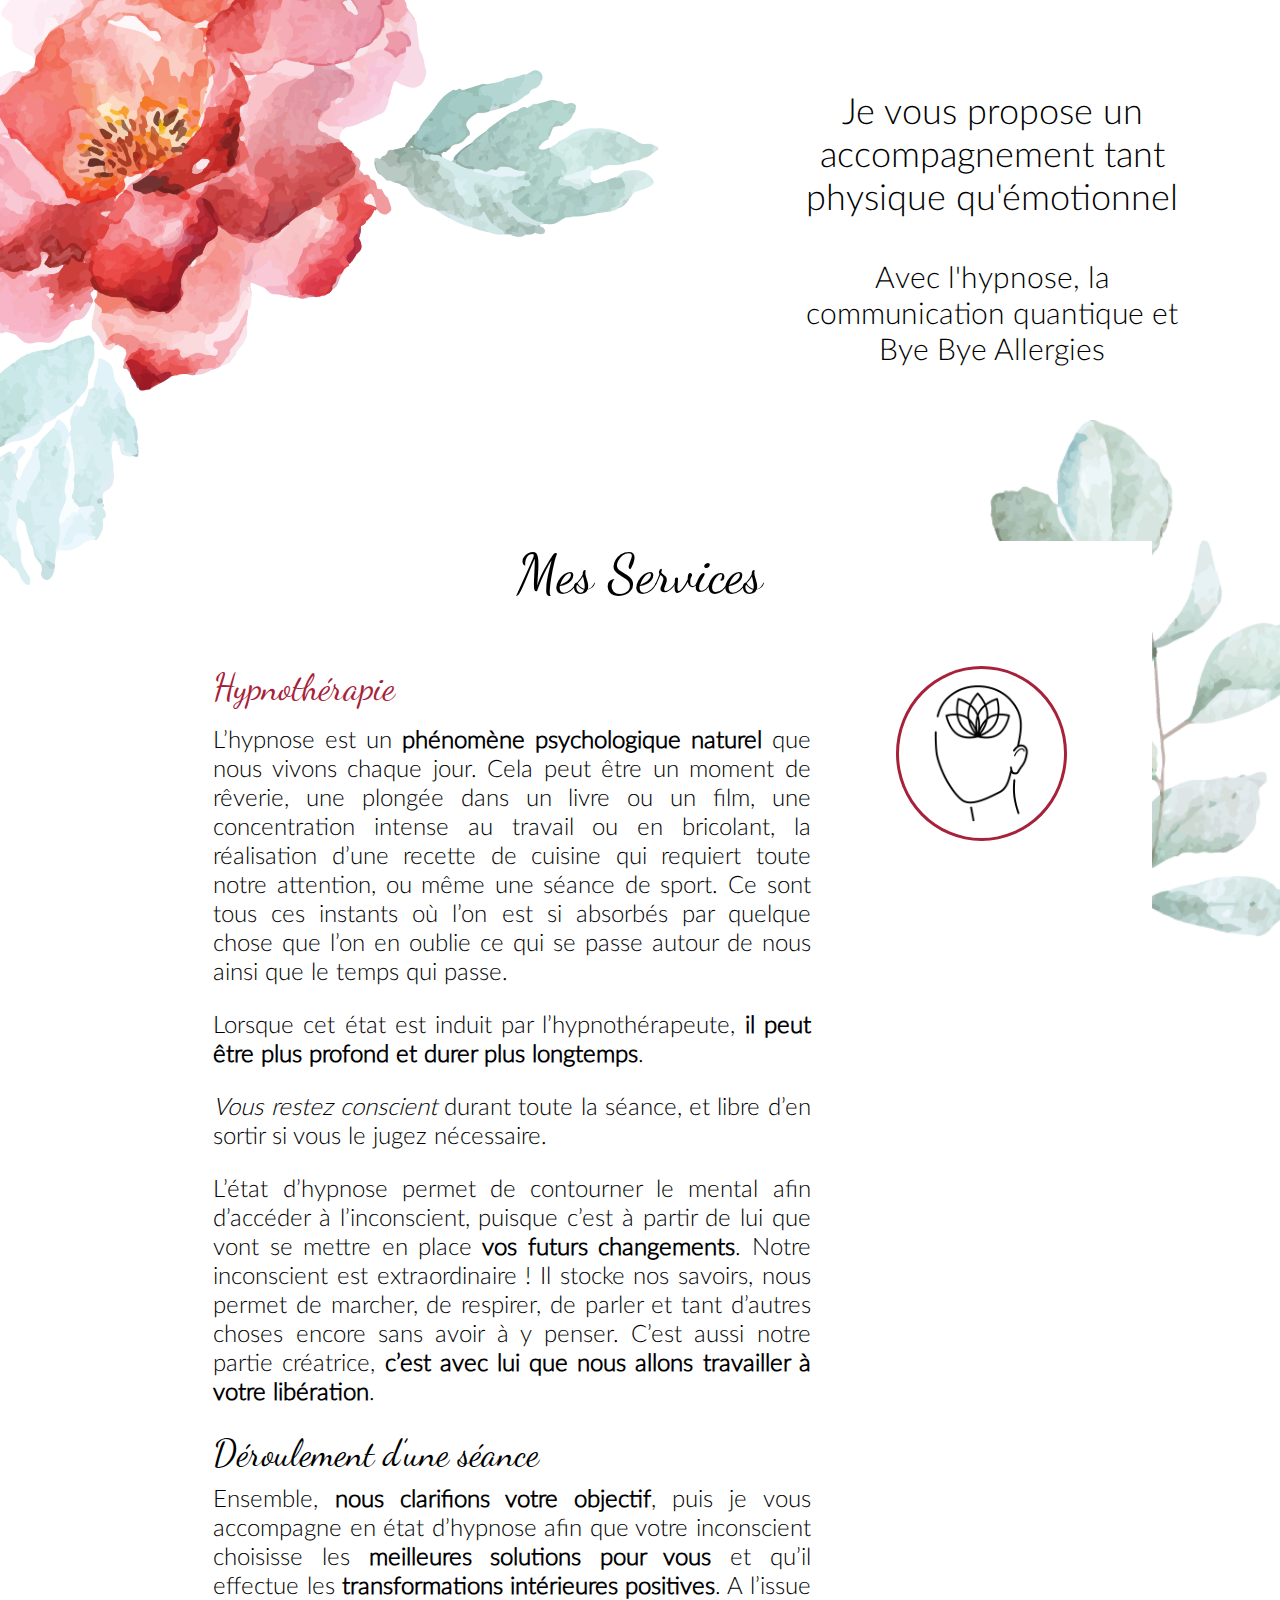
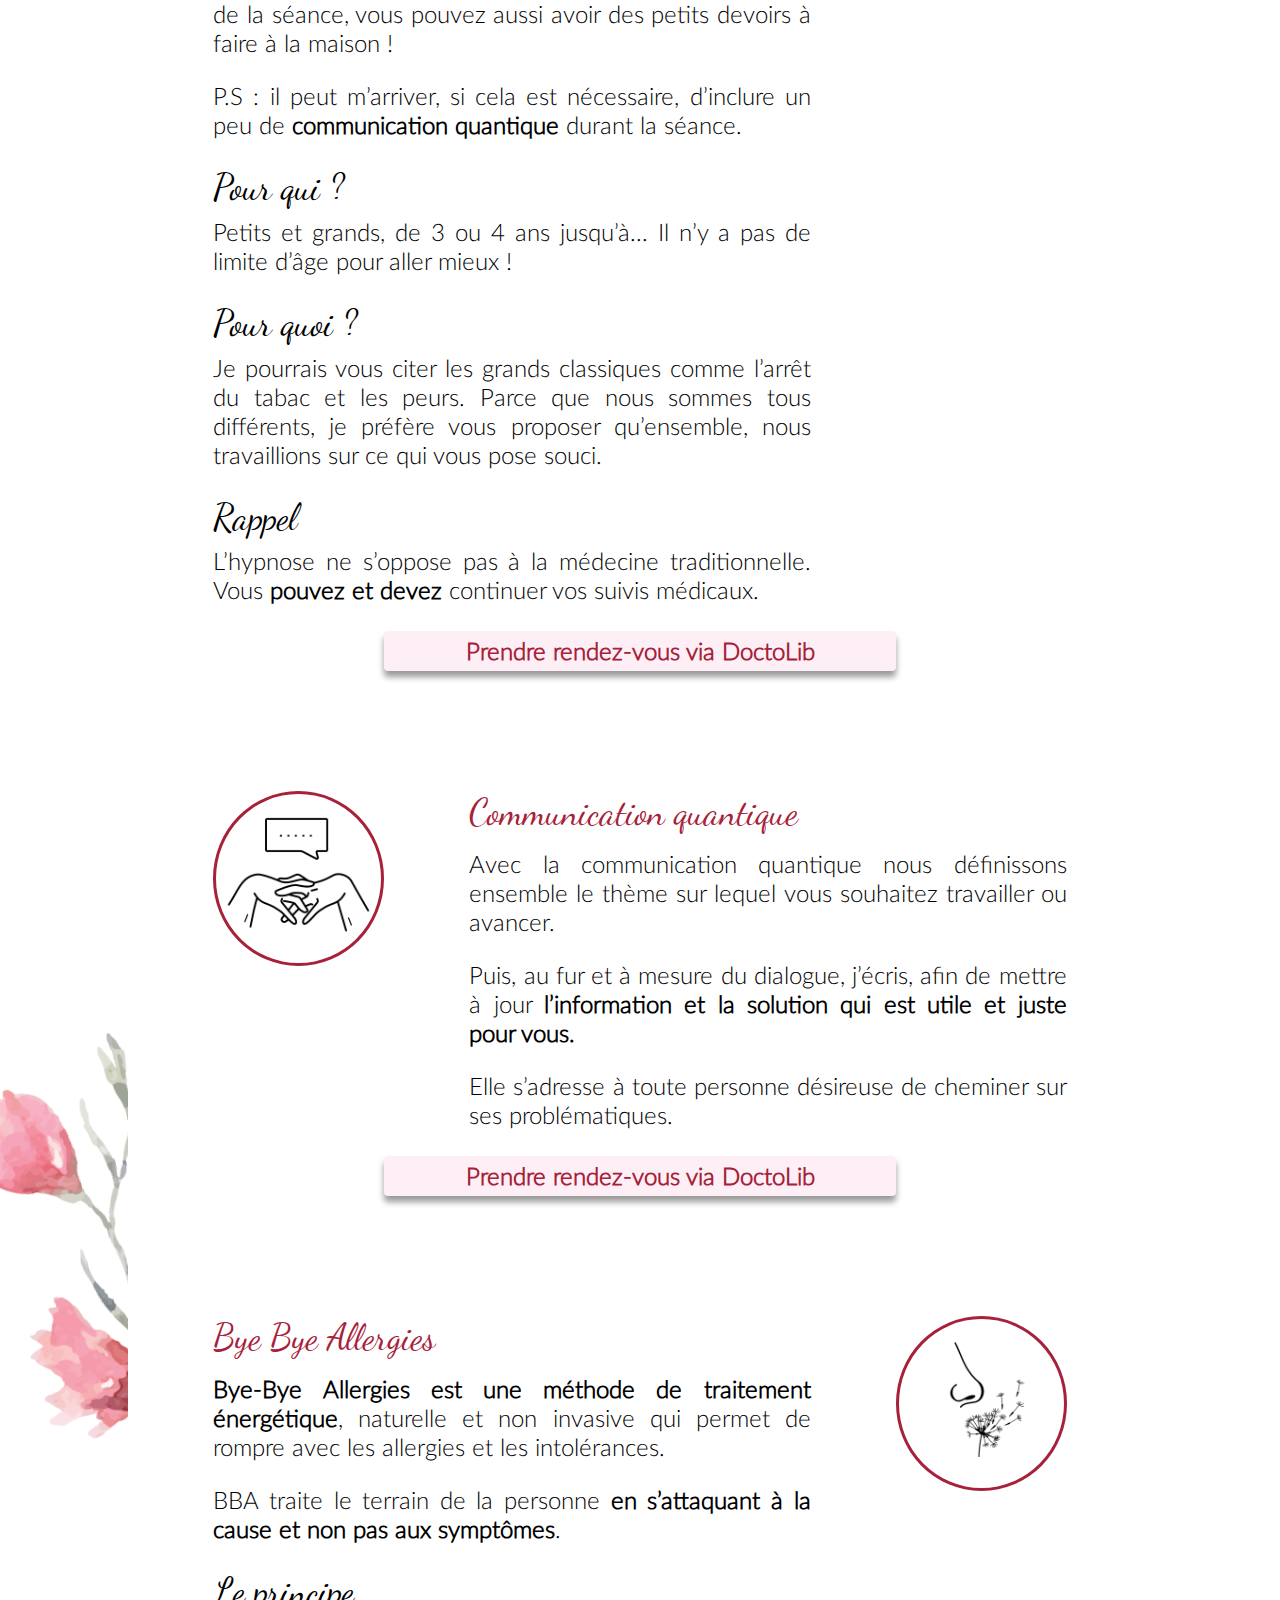
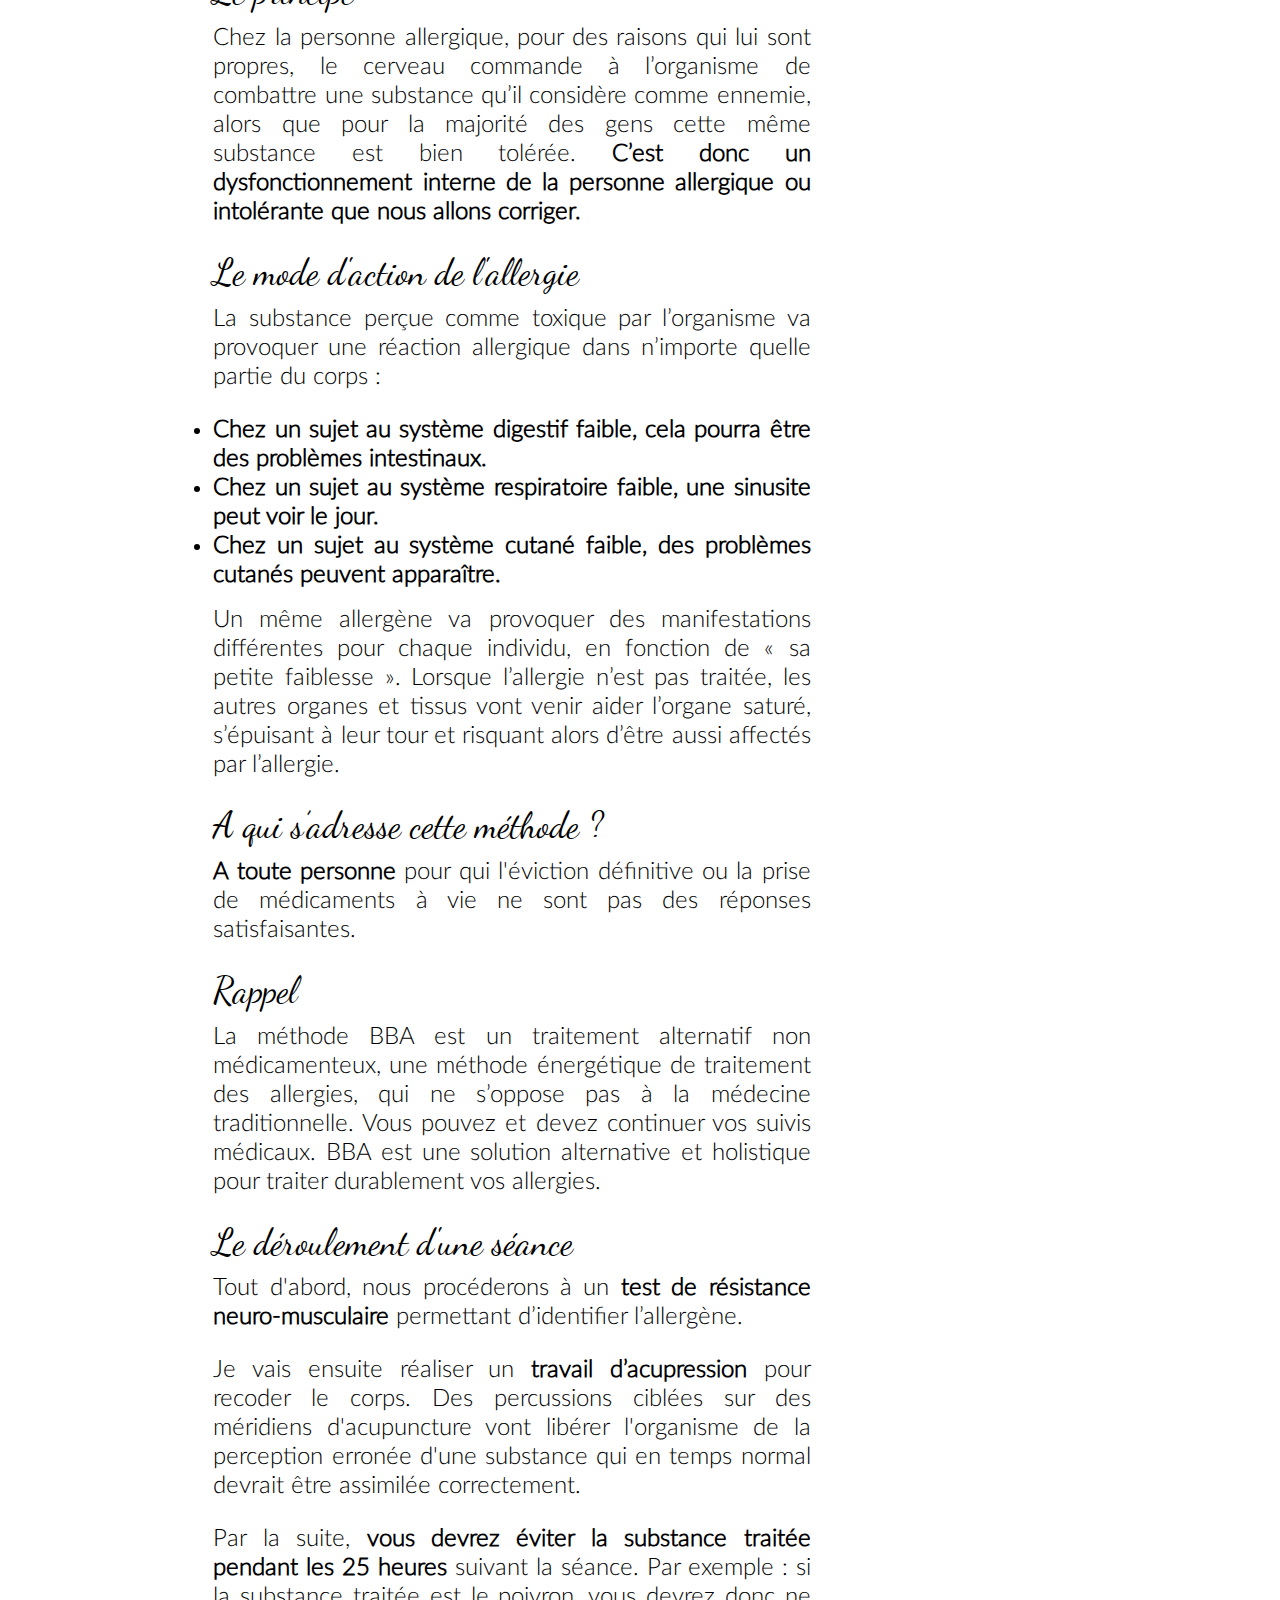
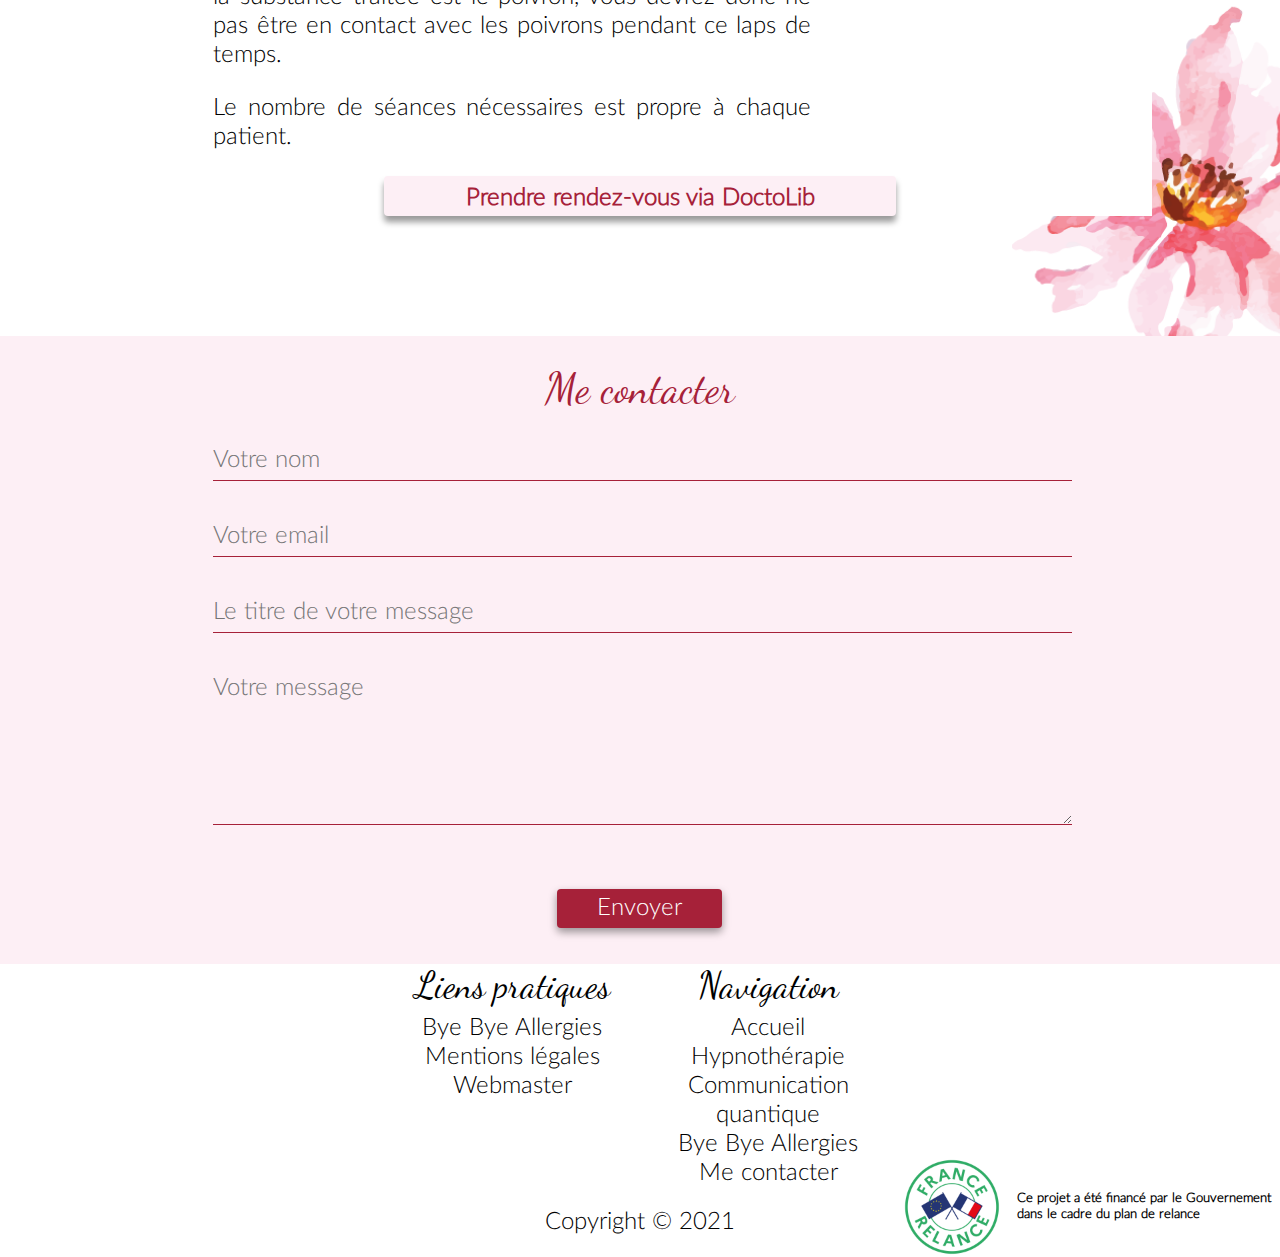
<file: index.html>
<!DOCTYPE html>
<html lang="fr">
<head>
    <meta charset="UTF-8">
    <meta http-equiv="X-UA-Compatible" content="IE=edge">
    <meta name="viewport" content="width=device-width, initial-scale=1.0">
    <title>Isabelle Forsans - Hypnose, communication quantique et Bye Bye Allergies</title>
    <link rel="stylesheet" href="./css/style.css">
    <meta name="author" content="Marc Lunel"/>
	<meta name="description" content="Hypnose, communication quantique, et traitement énergétique des allergies par Isabelle Forsans à Pau."/>
</head>
<body>
    <!-- HEADER -->
    <header class="header header-hide header-hide-mobile">
        <div class="header__menu">
            <h1 class="menu__home-button">Isabelle Forsans</h1>
            <span class="menu__hypno-button">Hypnothérapie</span>
            <span class="menu__quantum-button">Communication quantique</span>
            <span class="menu__bba-button">Bye Bye Allergies</span>
            <span class="menu__contact-button">Me contacter</span>
        </div>
        <div class="header__button">
            <button><a href="tel:0687697739">06.87.69.77.39</a></button>
        </div>        
    </header>
    
    <div class="navbar-toggler">
        <div class="animated-icon">
            <span></span>
            <span></span>
            <span></span>
            <span></span>
        </div>
    </div>

    <!-- CONTENT -->
    <img class="flower-top" src="./img/flower1.png" alt="Plante décoration 1">
    <img class="flower-middle" src="./img/flower2.png" alt="Plante décoration 2">
    <img class="flower-bottom" src="./img/flower3.png" alt="Plante décoration 3">
    <main class="main">
        <!-- INTRO -->
        <section class="main__introduction">
            <div class="introduction__flower">
                <img src="./img/mainflower.png" alt="Grande fleur rose">
            </div>
            <div class="introduction__text">
                <h2>Je vous propose un accompagnement tant physique qu'émotionnel</h2>
                <p>Avec l'hypnose, la communication quantique et Bye Bye Allergies</p>
            </div>
        </section>

        <!-- TEXTS -->
        <section class="main__texts">
            <h2>Mes Services</h2>
            <div class="texts__hypnosis">
                <div class="hypnosis__text">
                    <div class="hypnosis__image-little mobile-visible">
                        <div class="hypnosis__image-little-circle">
                            <img src="./img/hypnosis.png" alt="Hypnothérapie">
                        </div>
                    </div>

                    <h3>Hypnothérapie</h3>
<p>L’hypnose est un <b>phénomène psychologique naturel</b> que nous vivons chaque jour. Cela peut être un moment de rêverie, une plongée dans un livre ou un film, une concentration intense au travail ou en bricolant, la réalisation d’une recette de cuisine qui requiert toute notre attention, ou même une séance de sport. Ce sont tous ces instants où l’on est si absorbés par quelque chose que l’on en oublie ce qui se passe autour de nous ainsi que le temps qui passe.</p>
<p>Lorsque cet état est induit par l’hypnothérapeute, <b>il peut être plus profond et durer plus longtemps</b>.</p>
<p><i>Vous restez conscient</i> durant toute la séance, et libre d’en sortir si vous le jugez nécessaire.</p>
<p>L’état d’hypnose permet de contourner le mental afin d’accéder à l’inconscient, puisque c’est à partir de lui que vont se mettre en place <b>vos futurs changements</b>. Notre inconscient est extraordinaire ! Il stocke nos savoirs, nous permet de marcher, de respirer, de parler et tant d’autres choses encore sans avoir à y penser. C’est aussi notre partie créatrice, <b>c’est avec lui que nous allons travailler à votre libération</b>.</p>
<h4>Déroulement d’une séance</h4>
<p>Ensemble, <b>nous clarifions votre objectif</b>, puis je vous accompagne en état d’hypnose afin que votre inconscient choisisse les <b>meilleures solutions pour vous</b> et qu’il effectue les <b>transformations intérieures positives</b>. A l’issue de la séance, vous pouvez aussi avoir des petits devoirs à faire à la maison !</p>
<p>P.S : il peut m’arriver, si cela est nécessaire, d’inclure un peu de <b>communication quantique</b> durant la séance.</p>
<h4>Pour qui ?</h4>
<p>Petits et grands, de 3 ou 4 ans jusqu’à... Il n’y a pas de limite d’âge pour aller mieux !</p>
<h4>Pour quoi ?</h4>
<p>Je pourrais vous citer les grands classiques comme l’arrêt du tabac et les peurs. Parce que nous sommes tous différents, je préfère vous proposer qu’ensemble, nous travaillions sur ce qui vous pose souci.</p>
<h4>Rappel</h4>
<p>L’hypnose ne s’oppose pas à la médecine traditionnelle. Vous <b>pouvez et devez</b> continuer vos suivis médicaux.</p>

                </div>
                <div class="hypnosis__image">
                    <div class="hypnosis__image-circle">
                        <img src="./img/hypnosis.png" alt="Hypnothérapie">
                    </div>
                </div>
                <a href="https://www.doctolib.fr/hypnotherapeute/pau/isabelle-forsans?utm_campaign=website-button&amp;utm_source=isabelle-forsans-website-button&amp;utm_medium=referral&amp;utm_content=option-3&amp;utm_term=isabelle-forsans" target="_blank" alt="Prendre rendez-vous via DoctoLib">Prendre rendez-vous via DoctoLib</a>
            </div>
            <div class="texts__quantum">
                <div class="quantum__image">
                    <div class="quantum__image-circle">
                        <img src="./img/quantum.png" alt="Communication quantique">
                    </div>
                </div>
                <div class="quantum__text">
                    <div class="quantum__image-little mobile-visible">
                        <div class="quantum__image-little-circle">
                            <img src="./img/quantum.png" alt="Communication quantique">
                        </div>
                    </div>

                    <h3>Communication quantique</h3>
<p>Avec la communication quantique nous définissons ensemble le thème sur lequel vous souhaitez travailler ou avancer.</p>
<p>Puis, au fur et à mesure du dialogue, j’écris, afin de mettre à jour <b>l’information et la solution qui est utile et juste pour vous.</b></p>
<p>Elle s’adresse à toute personne désireuse de cheminer sur ses problématiques.</p>

                </div>
                <a href="https://www.doctolib.fr/hypnotherapeute/pau/isabelle-forsans?utm_campaign=website-button&amp;utm_source=isabelle-forsans-website-button&amp;utm_medium=referral&amp;utm_content=option-3&amp;utm_term=isabelle-forsans" target="_blank" alt="Prendre rendez-vous via DoctoLib">Prendre rendez-vous via DoctoLib</a>
            </div>
            <div class="texts__bba">
                <div class="bba__text">
                    <div class="bba__image-little mobile-visible">
                        <div class="bba__image-little-circle">
                            <img src="./img/allergy.png" alt="Bye Bye Allergies">
                        </div>
                    </div>

                    <h3>Bye Bye Allergies</h3>

<p><b>Bye-Bye Allergies est une méthode de traitement énergétique</b>, naturelle et non invasive qui permet de rompre avec les allergies et les intolérances.</p>

<p>BBA traite le terrain de la personne <b>en s’attaquant à la cause et non pas aux symptômes</b>.</p>

<h4>Le principe</h4>

<p>Chez la personne allergique, pour des raisons qui lui sont propres, le cerveau commande à l’organisme de combattre une substance qu’il considère comme ennemie, alors que pour la majorité des gens cette même substance est bien tolérée. <b>C’est donc un dysfonctionnement interne de la personne allergique ou intolérante que nous allons corriger.</b></p>

<h4>Le mode d'action de l'allergie</h4>

<p>La substance perçue comme toxique par l’organisme va provoquer une réaction allergique dans n’importe quelle partie du corps :</p>

<ul>
    <li>Chez un sujet au système digestif faible, cela pourra être des problèmes intestinaux.</li>
    <li>Chez un sujet au système respiratoire faible, une sinusite peut voir le jour.</li>
    <li>Chez un sujet au système cutané faible, des problèmes cutanés peuvent apparaître.</li>
</ul>

<p>Un même allergène va provoquer des manifestations différentes pour chaque individu, en fonction de « sa petite faiblesse ». Lorsque l’allergie n’est pas traitée, les autres organes et tissus vont venir aider l’organe saturé, s’épuisant à leur tour et risquant alors d’être aussi affectés par l’allergie.</p>

<h4>A qui s’adresse cette méthode ?</h4>

<p><b>A toute personne</b> pour qui l'éviction définitive ou la prise de médicaments à vie ne sont pas des réponses satisfaisantes.</p>

<h4>Rappel</h4>

<p>La méthode BBA est un traitement alternatif non médicamenteux, une méthode énergétique de traitement des allergies, qui ne s’oppose pas à la médecine traditionnelle. Vous pouvez et devez continuer vos suivis médicaux. BBA est une solution alternative et holistique pour traiter durablement vos allergies.</p>

<h4>Le déroulement d'une séance</h4>

<p>Tout d'abord, nous procéderons à un <b>test de résistance neuro-musculaire</b> permettant d’identifier l’allergène.</p>

<p>Je vais ensuite réaliser un <b>travail d’acupression</b> pour recoder le corps. Des percussions ciblées sur des méridiens d'acupuncture vont libérer l'organisme de la perception erronée d'une substance qui en temps normal devrait être assimilée correctement.</p>

<p>Par la suite, <b>vous devrez éviter la substance traitée pendant les 25 heures</b> suivant la séance. Par exemple : si la substance traitée est le poivron, vous devrez donc ne pas être en contact avec les poivrons pendant ce laps de temps.</p>

<p>Le nombre de séances nécessaires est propre à chaque patient.</p>

                </div>
                <div class="bba__image">
                    <div class="bba__image-circle">
                        <img src="./img/allergy.png" alt="Allergies">
                    </div>
                </div>
                <a href="https://www.doctolib.fr/hypnotherapeute/pau/isabelle-forsans?utm_campaign=website-button&amp;utm_source=isabelle-forsans-website-button&amp;utm_medium=referral&amp;utm_content=option-3&amp;utm_term=isabelle-forsans" target="_blank" alt="Prendre rendez-vous via DoctoLib">Prendre rendez-vous via DoctoLib</a>
            </div>
        </section>

        <!-- CONTACT -->
        <section class="main__contact">
            <div class="contact">

                <h2>Me contacter</h2>
                <form class="contact-form" action="./php/traitement_contact.php" method="POST">
                    <input class="contact-form__input" type="text" name="name" placeholder="Votre nom" htmlspecialchars required>
                    <input class="contact-form__input" type="email" name="email" placeholder="Votre email" htmlspecialchars required>
                    <input class="contact-form__input" type="text" name="title" placeholder="Le titre de votre message" htmlspecialchars required>
                    <textarea class="contact-form__input" name="content" rows="5" placeholder="Votre message" htmlspecialchars required></textarea>
                    <div class="g-recaptcha" data-sitekey="6LcYjqEbAAAAABAbJcOSy22ieU8ZUxTZb9haJ_n2"></div>
                    <div class="contact-form__button-container">
                        <button class="contact-form__button" onclick="checkRecaptcha();" type="submit">Envoyer</button>
                    </div>
                </form>
            </div>
        </section>
    </main>

    <!-- FOOTER -->
    <footer class="footer">
        <div class="footer__france">
            <img src="./img/france.png" alt="Logo France Relance">
            <p>Ce projet a été financé par le Gouvernement dans le cadre du plan de relance</p>
        </div> 

        <div class="footer__links">
            <div class="footer__links-usefull">
                <h3>Liens pratiques</h3>
                <ul>
                    <li><a href="https://www.bba-byebyeallergies.org/" target="_blank">Bye Bye Allergies</a></li>
                    <li><span class="footer__btn-legal-notices">Mentions légales</span></li>
                    <li><a href="https://www.linkedin.com/in/marclunel/" target="_blank">Webmaster</a></li>
                </ul>
            </div>
            <div class="footer__links-navigation">
                <h3>Navigation</h3>
                <ul>
                    <li><span class="menu__home-button">Accueil</span></li>
                    <li><span class="menu__hypno-button">Hypnothérapie</span></li>
                    <li><span class="menu__quantum-button">Communication quantique</span></li>
                    <li><span class="menu__bba-button">Bye Bye Allergies</span></li>
                    <li><span class="menu__contact-button">Me contacter</span></li>
                </ul>
            </div>
        </div>

        <p class="footer__copyright">Copyright © 2021</p>
    </footer>

    <!-- MENTIONS LEGALES -->
    <div id="legal-notices" class="display-none">
		<div class="container">
            <!-- TEXTE A INSERER ICI AVEC JAVASCRIPT -->
		</div>
		<button>Fermer</button>
	</div>

    <!-- SCRIPT -->
    <script src="https://www.google.com/recaptcha/api.js" async defer></script>
    <script src="js/script.js"></script>
    <script> 
        function checkRecaptcha() {
            var response = grecaptcha.getResponse();
            if(response.length == 0) { 
                alert("Avant de cliquer sur \"Envoyer\", merci de confirmer que vous n'êtes pas un robot."); 
            }
        }
    </script>
</body>
</html>
</file>
<file: css/style.css>
/* FONTS */
@font-face {
  font-family: "DancingScript";
  src: url("../fonts/DancingScript.ttf") format("truetype");
}

@font-face {
  font-family: "Lato";
  src: url("../fonts/Lato-Light.ttf") format("truetype");
}

.header {
  display: -ms-grid;
  display: grid;
  width: 75vw;
  height: 100vh;
  -ms-grid-columns: 1fr;
      grid-template-columns: 1fr;
  -ms-grid-rows: auto auto;
      grid-template-rows: auto auto;
  background-color: #FDEFF5;
  z-index: 900;
  position: fixed;
  right: 0;
  -webkit-transition: 1s;
  transition: 1s;
}

.header-hide {
  -webkit-transform: translateY(-70px);
          transform: translateY(-70px);
  opacity: 0;
}

.header-hide-mobile {
  -webkit-transform: translateX(100%);
          transform: translateX(100%);
  opacity: 0;
}

.header__menu {
  display: -webkit-box;
  display: -ms-flexbox;
  display: flex;
  -webkit-box-pack: center;
      -ms-flex-pack: center;
          justify-content: center;
  -webkit-box-align: center;
      -ms-flex-align: center;
          align-items: center;
  -webkit-box-orient: vertical;
  -webkit-box-direction: normal;
      -ms-flex-direction: column;
          flex-direction: column;
  font-family: "DancingScript";
  font-size: 30px;
  color: #A62139;
}

.header__menu h1 {
  font-size: 36px;
  margin-right: 0;
  cursor: pointer;
}

.header__menu span {
  margin-left: 10px;
  margin-right: 10px;
  margin-top: 10px;
  padding-top: 5px;
  padding-bottom: 5px;
  cursor: pointer;
  width: 100%;
  text-align: center;
}

.header__menu span:hover {
  color: #FDEFF5;
  background-color: #A62139;
}

.header__button {
  display: -webkit-box;
  display: -ms-flexbox;
  display: flex;
  -webkit-box-pack: center;
      -ms-flex-pack: center;
          justify-content: center;
  -webkit-box-align: start;
      -ms-flex-align: start;
          align-items: flex-start;
}

.header__button a {
  color: #FFF;
  text-decoration: none;
}

/* Hamburger menu */
.animated-icon {
  background-color: #A62139;
  position: relative;
  margin: 0px;
  width: 35px;
  z-index: 9000;
  -webkit-transform: rotate(0deg);
  transform: translateY(-12px) rotate(0deg);
  -webkit-transition: .5s ease-in-out;
  transition: .5s ease-in-out;
  cursor: pointer;
  outline: none;
}

.animated-icon-hide {
  -webkit-transform: translateX(250%);
          transform: translateX(250%);
}

.animated-icon span {
  background-color: #A62139;
  display: block;
  position: absolute;
  height: 3px;
  width: 100%;
  border-radius: 9px;
  opacity: 1;
  left: 0;
  -webkit-transform: rotate(0deg);
  transform: rotate(0deg);
  -webkit-transition: .25s ease-in-out;
  transition: .25s ease-in-out;
}

.animated-icon span:nth-child(1) {
  top: 0px;
}

.animated-icon span:nth-child(2), .animated-icon span:nth-child(3) {
  top: 10px;
}

.animated-icon span:nth-child(4) {
  top: 20px;
}

.animated-icon.open span:nth-child(1) {
  top: 11px;
  width: 0%;
  left: 50%;
}

.animated-icon.open span:nth-child(2) {
  -webkit-transform: rotate(45deg);
  transform: rotate(45deg);
}

.animated-icon.open span:nth-child(3) {
  -webkit-transform: rotate(-45deg);
  transform: rotate(-45deg);
}

.animated-icon.open span:nth-child(4) {
  top: 11px;
  width: 0%;
  left: 50%;
}

.navbar-toggler {
  border: 0;
  outline: 0;
  background-color: #FDEFF5;
  width: 60px;
  height: 60px;
  border-radius: 50%;
  position: fixed;
  right: 30px;
  top: 30px;
  display: -webkit-box;
  display: -ms-flexbox;
  display: flex;
  -webkit-box-pack: center;
      -ms-flex-pack: center;
          justify-content: center;
  -webkit-box-align: center;
      -ms-flex-align: center;
          align-items: center;
  z-index: 9000;
  cursor: pointer;
  -webkit-transition: 0.5s;
  transition: 0.5s;
  -webkit-box-shadow: 0 4px 4px rgba(0, 0, 0, 0.4);
          box-shadow: 0 4px 4px rgba(0, 0, 0, 0.4);
}

.navbar-toggler:hover {
  -webkit-box-shadow: none;
          box-shadow: none;
}

@media screen and (min-width: 1200px) {
  .header {
    display: -ms-grid;
    display: grid;
    width: 100vw;
    -ms-grid-columns: 1fr (22%)[1];
        grid-template-columns: 1fr repeat(1, 22%);
    -ms-grid-rows: 1fr;
        grid-template-rows: 1fr;
    height: 70px;
    background-color: #FDEFF5;
    z-index: 900;
    position: fixed;
    -webkit-transition: 1s;
    transition: 1s;
  }
  .header-hide {
    -webkit-transform: translateY(-70px);
            transform: translateY(-70px);
  }
  .header__menu {
    display: -webkit-box;
    display: -ms-flexbox;
    display: flex;
    -webkit-box-pack: end;
        -ms-flex-pack: end;
            justify-content: flex-end;
    -webkit-box-align: center;
        -ms-flex-align: center;
            align-items: center;
    -webkit-box-orient: horizontal;
    -webkit-box-direction: normal;
        -ms-flex-direction: row;
            flex-direction: row;
    font-family: "DancingScript";
    font-size: 22px;
    color: #A62139;
  }
  .header__menu h1 {
    font-size: 24px;
    margin-right: 24px;
    cursor: pointer;
  }
  .header__menu span {
    margin-left: 10px;
    margin-right: 10px;
    margin-top: 0;
    padding: 0;
    width: auto;
    cursor: pointer;
    text-align: inherit;
  }
  .header__menu span:hover {
    color: #A62139;
    background-color: #FDEFF5;
  }
  .header__button {
    display: -webkit-box;
    display: -ms-flexbox;
    display: flex;
    -webkit-box-pack: center;
        -ms-flex-pack: center;
            justify-content: center;
    -webkit-box-align: center;
        -ms-flex-align: center;
            align-items: center;
  }
}

@media screen and (min-width: 1600px) {
  .header {
    display: -ms-grid;
    display: grid;
    width: 100vw;
    -ms-grid-columns: 1fr (22%)[1];
        grid-template-columns: 1fr repeat(1, 22%);
    height: 70px;
    background-color: #FDEFF5;
    z-index: 900;
    position: fixed;
    -webkit-transition: 1s;
    transition: 1s;
  }
  .header-hide {
    -webkit-transform: translateY(-70px);
            transform: translateY(-70px);
  }
  .header__menu {
    display: -webkit-box;
    display: -ms-flexbox;
    display: flex;
    -webkit-box-pack: end;
        -ms-flex-pack: end;
            justify-content: flex-end;
    -webkit-box-align: center;
        -ms-flex-align: center;
            align-items: center;
    font-family: "DancingScript";
    font-size: 24px;
    color: #A62139;
  }
  .header__menu h1 {
    font-size: 30px;
  }
}

.flower-top, .flower-middle, .flower-bottom {
  display: none;
}

.main__introduction {
  display: -ms-grid;
  display: grid;
  -ms-grid-columns: 1fr;
      grid-template-columns: 1fr;
  -ms-grid-rows: 2fr;
      grid-template-rows: 2fr;
  margin-top: 50px;
  margin-bottom: 50px;
}

.main__introduction .introduction__text {
  -ms-grid-row: 1;
  -ms-grid-row-span: 1;
  -ms-grid-column: 1;
  -ms-grid-column-span: 1;
  grid-area: 1 / 1 / span 1 / span 1;
  margin-bottom: 0;
  padding-left: 80px;
  padding-right: 80px;
  text-align: center;
  display: -webkit-box;
  display: -ms-flexbox;
  display: flex;
  -webkit-box-pack: center;
      -ms-flex-pack: center;
          justify-content: center;
  -webkit-box-align: center;
      -ms-flex-align: center;
          align-items: center;
  -webkit-box-orient: vertical;
  -webkit-box-direction: normal;
      -ms-flex-direction: column;
          flex-direction: column;
}

.main__introduction .introduction__text h2 {
  margin-bottom: 20px;
  font-family: "Lato";
}

.main__introduction .introduction__text p {
  font-size: 24px;
}

.main__introduction .introduction__flower {
  -ms-grid-row: 2;
  -ms-grid-row-span: 1;
  -ms-grid-column: 1;
  -ms-grid-column-span: 1;
  grid-area: 2 / 1 / span 1 / span 1;
  display: -webkit-box;
  display: -ms-flexbox;
  display: flex;
  -webkit-box-pack: center;
      -ms-flex-pack: center;
          justify-content: center;
  -webkit-box-align: center;
      -ms-flex-align: center;
          align-items: center;
  margin-top: 50px;
}

.main__introduction .introduction__flower img {
  -webkit-transform: translateX(0) translateY(0) rotate(-10deg);
          transform: translateX(0) translateY(0) rotate(-10deg);
  width: 75%;
  height: auto;
}

.main__contact {
  background-color: #FDEFF5;
  display: -ms-grid;
  display: grid;
  -ms-grid-columns: 10% 80% 10%;
      grid-template-columns: 10% 80% 10%;
}

.main__contact h2 {
  color: #A62139;
  -ms-grid-row: 1;
  -ms-grid-row-span: 1;
  -ms-grid-column: 1;
  -ms-grid-column-span: 12;
  grid-area: 1 / 1 / span 1 / span 12;
  display: -webkit-box;
  display: -ms-flexbox;
  display: flex;
  -webkit-box-align: center;
      -ms-flex-align: center;
          align-items: center;
  -webkit-box-pack: center;
      -ms-flex-pack: center;
          justify-content: center;
}

.main__contact .contact {
  display: -ms-grid;
  display: grid;
  -ms-grid-rows: 1fr 5fr;
  -ms-grid-columns: (1fr)[12];
      grid-template: 1fr 5fr/repeat(12, 1fr);
  -ms-grid-column: 2;
  -ms-grid-column-span: 1;
  grid-column: 2 / span 1;
}

.main__contact .contact-form {
  -ms-grid-row: 2;
  -ms-grid-row-span: 1;
  -ms-grid-column: 2;
  -ms-grid-column-span: 10;
  grid-area: 2 / 2 / span 1 / span 10;
}

.main__contact .contact-form .contact-form__button {
  padding: 5px 40px;
  cursor: pointer;
  margin-bottom: 1.5em;
}

.main__contact .contact-form .contact-form__button-container {
  display: -webkit-box;
  display: -ms-flexbox;
  display: flex;
  -webkit-box-pack: center;
      -ms-flex-pack: center;
          justify-content: center;
  -webkit-box-align: center;
      -ms-flex-align: center;
          align-items: center;
  -ms-flex-line-pack: center;
      align-content: center;
}

.main__contact .contact-form .contact-form__input {
  width: 100%;
  background: none;
  border: 0;
  border-bottom: 1px solid #A62139;
  font-family: "Lato";
  font-size: 18px;
  margin-bottom: 1.5em;
  padding: 5px 5px 5px 0;
}

.main__contact .contact-form .contact-form__input:focus {
  outline: none;
}

.main__contact .contact-form .g-recaptcha {
  display: -webkit-box;
  display: -ms-flexbox;
  display: flex;
  -webkit-box-align: center;
      -ms-flex-align: center;
          align-items: center;
  -webkit-box-pack: center;
      -ms-flex-pack: center;
          justify-content: center;
  margin-bottom: 1.5em;
}

.main {
  position: relative;
  display: -ms-grid;
  display: grid;
  -ms-grid-rows: 3fr;
  -ms-grid-columns: 1fr;
      grid-template: 3fr / 1fr;
}

.main a {
  font-family: "Lato";
  font-size: 18px;
  font-weight: 600;
  background-color: #FDEFF5;
  color: #A62139;
  padding: 8px 10px 3px 10px;
  border-radius: 4px;
  border: 0;
  -webkit-box-shadow: 0 6px 6px rgba(0, 0, 0, 0.4);
          box-shadow: 0 6px 6px rgba(0, 0, 0, 0.4);
  cursor: pointer;
  text-align: center;
  -webkit-transition: 0.3s;
  transition: 0.3s;
  text-decoration: none;
}

.main a:hover {
  -webkit-box-shadow: none;
          box-shadow: none;
}

.main .main__texts {
  display: -ms-grid;
  display: grid;
  -ms-grid-columns: 10% 80% 10%;
      grid-template-columns: 10% 80% 10%;
  z-index: 1;
}

.main .main__texts h2 {
  text-align: center;
  -ms-grid-row: 1;
  -ms-grid-row-span: 1;
  -ms-grid-column: 2;
  -ms-grid-column-span: 1;
  grid-area: 1 / 2 / span 1 / span 1;
  background-color: #FFF;
  font-size: 48px;
  padding-bottom: 60px;
}

.main .main__texts p, .main .main__texts ul {
  margin-bottom: 1em;
  text-align: justify;
}

.main .main__texts .texts__hypnosis {
  -ms-grid-row: 2;
  -ms-grid-row-span: 1;
  -ms-grid-column: 2;
  -ms-grid-column-span: 1;
  grid-area: 2 / 2 / span 1 / span 1;
  background-color: #FFF;
  display: -ms-grid;
  display: grid;
  -ms-grid-columns: (1fr)[12];
      grid-template-columns: repeat(12, 1fr);
  -ms-grid-rows: 1fr auto auto;
      grid-template-rows: 1fr auto auto;
  padding-bottom: 120px;
}

.main .main__texts .texts__hypnosis > a {
  -ms-grid-row: 3;
  -ms-grid-row-span: 1;
  -ms-grid-column: 2;
  -ms-grid-column-span: 10;
  grid-area: 3 / 2 / span 1 / span 10;
}

.main .main__texts .texts__hypnosis .hypnosis__image {
  -ms-grid-row: 1;
  -ms-grid-row-span: 1;
  -ms-grid-column: 10;
  -ms-grid-column-span: 2;
  grid-area: 1 / 10 / span 1 / span 2;
  display: none;
}

.main .main__texts .texts__hypnosis .hypnosis__image img {
  -webkit-transform: translateY(5px);
          transform: translateY(5px);
  width: 100%;
  height: auto;
}

.main .main__texts .texts__hypnosis .hypnosis__image .hypnosis__image-circle {
  position: relative;
  border: 3px solid #A62139;
  border-radius: 50%;
  -webkit-transition: 0.4s;
  transition: 0.4s;
}

.main .main__texts .texts__hypnosis .hypnosis__image-little {
  width: 70px;
  height: auto;
  float: right;
  margin-left: 20px;
}

.main .main__texts .texts__hypnosis .hypnosis__image-little img {
  -webkit-transform: translateY(5px);
          transform: translateY(5px);
  width: 100%;
  height: auto;
}

.main .main__texts .texts__hypnosis .hypnosis__image-little .hypnosis__image-little-circle {
  position: relative;
  border: 3px solid #A62139;
  border-radius: 50%;
  -webkit-transition: 0.4s;
  transition: 0.4s;
}

.main .main__texts .texts__hypnosis .hypnosis__text {
  -ms-grid-row: 2;
  -ms-grid-row-span: 1;
  -ms-grid-column: 2;
  -ms-grid-column-span: 10;
  grid-area: 2 / 2 / span 1 / span 10;
}

.main .main__texts .texts__quantum {
  -ms-grid-row: 3;
  -ms-grid-row-span: 1;
  -ms-grid-column: 2;
  -ms-grid-column-span: 1;
  grid-area: 3 / 2 / span 1 / span 1;
  background-color: #FFF;
  display: -ms-grid;
  display: grid;
  -ms-grid-columns: (1fr)[12];
      grid-template-columns: repeat(12, 1fr);
  -ms-grid-rows: 1fr auto auto;
      grid-template-rows: 1fr auto auto;
  padding-bottom: 120px;
}

.main .main__texts .texts__quantum > a {
  -ms-grid-row: 3;
  -ms-grid-row-span: 1;
  -ms-grid-column: 2;
  -ms-grid-column-span: 10;
  grid-area: 3 / 2 / span 1 / span 10;
}

.main .main__texts .texts__quantum .quantum__image {
  -ms-grid-row: 1;
  -ms-grid-row-span: 1;
  -ms-grid-column: 10;
  -ms-grid-column-span: 2;
  grid-area: 1 / 10 / span 1 / span 2;
  display: none;
}

.main .main__texts .texts__quantum .quantum__image img {
  -webkit-transform: translateY(10px);
          transform: translateY(10px);
  width: 100%;
  height: auto;
}

.main .main__texts .texts__quantum .quantum__image .quantum__image-circle {
  position: relative;
  border: 3px solid #A62139;
  border-radius: 50%;
  -webkit-transition: 0.4s;
  transition: 0.4s;
}

.main .main__texts .texts__quantum .quantum__image-little {
  width: 70px;
  height: auto;
  float: right;
  margin-left: 20px;
}

.main .main__texts .texts__quantum .quantum__image-little img {
  -webkit-transform: translateY(5px);
          transform: translateY(5px);
  width: 100%;
  height: auto;
}

.main .main__texts .texts__quantum .quantum__image-little .quantum__image-little-circle {
  position: relative;
  border: 3px solid #A62139;
  border-radius: 50%;
  -webkit-transition: 0.4s;
  transition: 0.4s;
}

.main .main__texts .texts__quantum .quantum__text {
  -ms-grid-row: 2;
  -ms-grid-row-span: 1;
  -ms-grid-column: 2;
  -ms-grid-column-span: 10;
  grid-area: 2 / 2 / span 1 / span 10;
}

.main .main__texts .texts__bba {
  -ms-grid-row: 4;
  -ms-grid-row-span: 1;
  -ms-grid-column: 2;
  -ms-grid-column-span: 1;
  grid-area: 4 / 2 / span 1 / span 1;
  background-color: #FFF;
  display: -ms-grid;
  display: grid;
  -ms-grid-columns: (1fr)[12];
      grid-template-columns: repeat(12, 1fr);
  -ms-grid-rows: 1fr auto auto;
      grid-template-rows: 1fr auto auto;
  margin-bottom: 120px;
}

.main .main__texts .texts__bba > a {
  -ms-grid-row: 3;
  -ms-grid-row-span: 1;
  -ms-grid-column: 2;
  -ms-grid-column-span: 10;
  grid-area: 3 / 2 / span 1 / span 10;
}

.main .main__texts .texts__bba .bba__image {
  -ms-grid-row: 1;
  -ms-grid-row-span: 1;
  -ms-grid-column: 10;
  -ms-grid-column-span: 2;
  grid-area: 1 / 10 / span 1 / span 2;
  display: none;
}

.main .main__texts .texts__bba .bba__image img {
  -webkit-transform: translateX(10px) translateY(5px);
          transform: translateX(10px) translateY(5px);
  width: 100%;
  height: auto;
}

.main .main__texts .texts__bba .bba__image .bba__image-circle {
  position: relative;
  border: 3px solid #A62139;
  border-radius: 50%;
  -webkit-transition: 0.4s;
  transition: 0.4s;
}

.main .main__texts .texts__bba .bba__image-little {
  width: 70px;
  height: auto;
  float: right;
  margin-left: 20px;
}

.main .main__texts .texts__bba .bba__image-little img {
  -webkit-transform: translateX(5px) translateY(5px);
          transform: translateX(5px) translateY(5px);
  width: 100%;
  height: auto;
}

.main .main__texts .texts__bba .bba__image-little .bba__image-little-circle {
  position: relative;
  border: 3px solid #A62139;
  border-radius: 50%;
  -webkit-transition: 0.4s;
  transition: 0.4s;
}

.main .main__texts .texts__bba .bba__text {
  -ms-grid-row: 2;
  -ms-grid-row-span: 1;
  -ms-grid-column: 2;
  -ms-grid-column-span: 10;
  grid-area: 2 / 2 / span 1 / span 10;
}

@media screen and (min-width: 768px) {
  .main__introduction {
    -ms-grid-columns: 1fr;
        grid-template-columns: 1fr;
    -ms-grid-rows: 2fr;
        grid-template-rows: 2fr;
  }
  .main__introduction .introduction__text {
    margin-bottom: 0;
    padding-left: 80px;
    padding-right: 80px;
  }
  .main__introduction .introduction__text h2 {
    margin-bottom: 40px;
  }
  .main__introduction .introduction__text p {
    font-size: 24px;
  }
  .main__introduction .introduction__flower {
    display: -webkit-box;
    display: -ms-flexbox;
    display: flex;
    -webkit-box-pack: center;
        -ms-flex-pack: center;
            justify-content: center;
    -webkit-box-align: center;
        -ms-flex-align: center;
            align-items: center;
  }
  .main__introduction .introduction__flower img {
    -webkit-transform: translateX(0) translateY(0) rotate(-10deg);
            transform: translateX(0) translateY(0) rotate(-10deg);
    width: 75%;
    height: auto;
  }
  .main a {
    font-size: 20px;
  }
  .main .main__texts h2 {
    font-size: 54px;
  }
  .main .main__texts .texts__bba .bba__image img {
    -webkit-transform: translateX(10px) translateY(5px);
            transform: translateX(10px) translateY(5px);
  }
  .main .main__texts .texts__hypnosis, .main .main__texts .texts__quantum, .main .main__texts .texts__bba {
    -ms-grid-rows: auto 1fr;
        grid-template-rows: auto 1fr;
  }
  .main .main__texts .texts__hypnosis > a, .main .main__texts .texts__quantum > a, .main .main__texts .texts__bba > a {
    -ms-grid-row: 2;
    -ms-grid-row-span: 1;
    -ms-grid-column: 3;
    -ms-grid-column-span: 8;
    grid-area: 2 / 3 / span 1 / span 8;
  }
  .main .main__texts .texts__hypnosis .hypnosis__image, .main .main__texts .texts__hypnosis .bba__image, .main .main__texts .texts__quantum .hypnosis__image, .main .main__texts .texts__quantum .bba__image, .main .main__texts .texts__bba .hypnosis__image, .main .main__texts .texts__bba .bba__image {
    display: initial;
    -ms-grid-row: 1;
    -ms-grid-row-span: 1;
    -ms-grid-column: 11;
    -ms-grid-column-span: 1;
    grid-area: 1 / 11 / span 1 / span 1;
  }
  .main .main__texts .texts__hypnosis .hypnosis__image-little, .main .main__texts .texts__hypnosis .quantum__image-little, .main .main__texts .texts__hypnosis .bba__image-little, .main .main__texts .texts__quantum .hypnosis__image-little, .main .main__texts .texts__quantum .quantum__image-little, .main .main__texts .texts__quantum .bba__image-little, .main .main__texts .texts__bba .hypnosis__image-little, .main .main__texts .texts__bba .quantum__image-little, .main .main__texts .texts__bba .bba__image-little {
    display: none;
  }
  .main .main__texts .texts__hypnosis .quantum__image, .main .main__texts .texts__quantum .quantum__image, .main .main__texts .texts__bba .quantum__image {
    display: initial;
    -ms-grid-row: 1;
    -ms-grid-row-span: 1;
    -ms-grid-column: 2;
    -ms-grid-column-span: 1;
    grid-area: 1 / 2 / span 1 / span 1;
  }
  .main .main__texts .texts__hypnosis .hypnosis__text, .main .main__texts .texts__hypnosis .bba__text, .main .main__texts .texts__quantum .hypnosis__text, .main .main__texts .texts__quantum .bba__text, .main .main__texts .texts__bba .hypnosis__text, .main .main__texts .texts__bba .bba__text {
    -ms-grid-row: 1;
    -ms-grid-row-span: 1;
    -ms-grid-column: 2;
    -ms-grid-column-span: 7;
    grid-area: 1 / 2 / span 1 / span 7;
  }
  .main .main__texts .texts__hypnosis .quantum__text, .main .main__texts .texts__quantum .quantum__text, .main .main__texts .texts__bba .quantum__text {
    -ms-grid-row: 1;
    -ms-grid-row-span: 1;
    -ms-grid-column: 5;
    -ms-grid-column-span: 7;
    grid-area: 1 / 5 / span 1 / span 7;
  }
  .main__contact .contact-form .contact-form__input {
    font-size: 20px;
  }
}

@media screen and (min-width: 992px) {
  .flower-top {
    display: inherit;
    position: absolute;
    top: 400px;
    right: -30px;
    width: 25%;
  }
  .flower-middle {
    display: inherit;
    position: absolute;
    left: 34px;
    width: 29%;
    -webkit-transform: rotate(-14deg) translateY(-50%);
            transform: rotate(-14deg) translateY(-50%);
  }
  .flower-bottom {
    display: inherit;
    position: absolute;
    right: -95px;
    width: 30%;
    -webkit-transform: translateY(-100%);
            transform: translateY(-100%);
  }
  .main__introduction {
    -ms-grid-columns: 55% 45%;
        grid-template-columns: 55% 45%;
    -ms-grid-rows: 1fr;
        grid-template-rows: 1fr;
    margin-top: 0;
    margin-bottom: 0;
  }
  .main__introduction .introduction__text {
    -ms-grid-row: 1;
    -ms-grid-row-span: 1;
    -ms-grid-column: 2;
    -ms-grid-column-span: 1;
    grid-area: 1 / 2 / span 1 / span 1;
  }
  .main__introduction .introduction__text h2 {
    font-size: 30px;
  }
  .main__introduction .introduction__text p {
    font-size: 24px;
  }
  .main__introduction .introduction__flower {
    -ms-grid-row: 1;
    -ms-grid-row-span: 1;
    -ms-grid-column: 1;
    -ms-grid-column-span: 1;
    grid-area: 1 / 1 / span 1 / span 1;
    margin-top: 0;
  }
  .main__introduction .introduction__flower img {
    display: inherit;
    -webkit-transform: translateX(-150px) translateY(-100px) rotate(-35deg);
            transform: translateX(-150px) translateY(-100px) rotate(-35deg);
    width: 120%;
    height: auto;
  }
  .main .main__texts h2 {
    font-size: 48px;
  }
  .main .main__texts .texts__hypnosis > a, .main .main__texts .texts__quantum > a, .main .main__texts .texts__bba > a {
    -ms-grid-row: 2;
    -ms-grid-row-span: 1;
    -ms-grid-column: 4;
    -ms-grid-column-span: 6;
    grid-area: 2 / 4 / span 1 / span 6;
  }
  .main .main__texts .texts__hypnosis .bba__image img, .main .main__texts .texts__quantum .bba__image img, .main .main__texts .texts__bba .bba__image img {
    -webkit-transform: translateX(10px) translateY(5px);
            transform: translateX(10px) translateY(5px);
  }
}

@media screen and (min-width: 1200px) {
  .flower-top {
    position: absolute;
    top: 420px;
  }
  .flower-middle {
    position: absolute;
    left: 54px;
    width: 23%;
    -webkit-transform: rotate(-14deg) translateY(-50%);
            transform: rotate(-14deg) translateY(-50%);
  }
  .flower-bottom {
    position: absolute;
    right: -115px;
    width: 30%;
    -webkit-transform: translateY(-90%);
            transform: translateY(-90%);
  }
  .main__introduction .introduction__text {
    margin-bottom: 80px;
  }
  .main__introduction .introduction__text h2 {
    font-size: 36px;
  }
  .main__introduction .introduction__text p {
    font-size: 30px;
  }
  .main__introduction .introduction__flower img {
    width: 110%;
  }
  .main a {
    font-size: 24px;
  }
  .main .main__texts h2 {
    font-size: 54px;
  }
  .main .main__texts .texts__hypnosis .hypnosis__image, .main .main__texts .texts__hypnosis .bba__image, .main .main__texts .texts__quantum .hypnosis__image, .main .main__texts .texts__quantum .bba__image, .main .main__texts .texts__bba .hypnosis__image, .main .main__texts .texts__bba .bba__image {
    -ms-grid-row: 1;
    -ms-grid-row-span: 1;
    -ms-grid-column: 10;
    -ms-grid-column-span: 2;
    grid-area: 1 / 10 / span 1 / span 2;
  }
  .main .main__texts .texts__hypnosis .quantum__image, .main .main__texts .texts__quantum .quantum__image, .main .main__texts .texts__bba .quantum__image {
    -ms-grid-row: 1;
    -ms-grid-row-span: 1;
    -ms-grid-column: 2;
    -ms-grid-column-span: 2;
    grid-area: 1 / 2 / span 1 / span 2;
  }
  .main__contact .contact-form .contact-form__input {
    font-size: 24px;
  }
}

@media screen and (min-width: 1600px) {
  .flower-top {
    position: absolute;
    top: 500px;
    right: -55px;
  }
  .flower-middle {
    position: absolute;
    left: 74px;
    width: 23%;
    -webkit-transform: rotate(-14deg) translateY(-50%);
            transform: rotate(-14deg) translateY(-50%);
  }
  .flower-bottom {
    position: absolute;
    right: -165px;
    width: 30%;
    -webkit-transform: translateY(-80%);
            transform: translateY(-80%);
  }
  .main__introduction .introduction__text {
    margin-bottom: 100px;
    padding-left: 150px;
    padding-right: 150px;
  }
  .main__introduction .introduction__text h2 {
    font-size: 40px;
  }
  .main__introduction .introduction__text p {
    font-size: 36px;
  }
  .main__introduction .introduction__flower img {
    width: 100%;
  }
  .main .main__texts h2 {
    font-size: 64px;
  }
  .main .main__texts .texts__hypnosis > a, .main .main__texts .texts__quantum > a, .main .main__texts .texts__bba > a {
    -ms-grid-row: 2;
    -ms-grid-row-span: 1;
    -ms-grid-column: 5;
    -ms-grid-column-span: 4;
    grid-area: 2 / 5 / span 1 / span 4;
  }
}

.footer {
  position: relative;
  display: -ms-grid;
  display: grid;
  -ms-grid-columns: 10% 80% 10%;
      grid-template-columns: 10% 80% 10%;
  -ms-grid-rows: auto auto auto;
      grid-template-rows: auto auto auto;
  z-index: 1;
}

.footer h3 {
  text-align: center;
  color: #000;
  margin-bottom: 0.2em;
}

.footer ul {
  list-style: none;
  text-align: center;
}

.footer ul li, .footer ul a {
  color: #000;
  cursor: pointer;
  text-decoration: none;
}

.footer .footer__copyright {
  -ms-grid-row: 2;
  -ms-grid-row-span: 1;
  -ms-grid-column: 2;
  -ms-grid-column-span: 1;
  grid-area: 2 / 2 / span 1 / span 1;
  display: -webkit-box;
  display: -ms-flexbox;
  display: flex;
  -webkit-box-pack: center;
      -ms-flex-pack: center;
          justify-content: center;
  -webkit-box-align: center;
      -ms-flex-align: center;
          align-items: center;
  margin-bottom: 20px;
}

.footer .footer__france {
  -ms-grid-row: 3;
  -ms-grid-row-span: 1;
  -ms-grid-column: 2;
  -ms-grid-column-span: 1;
  grid-area: 3 / 2 / span 1 / span 1;
  display: -webkit-box;
  display: -ms-flexbox;
  display: flex;
  -webkit-box-pack: center;
      -ms-flex-pack: center;
          justify-content: center;
  -webkit-box-align: center;
      -ms-flex-align: center;
          align-items: center;
}

.footer .footer__france img {
  width: 100px;
  height: auto;
  float: left;
}

.footer .footer__france p {
  font-weight: 600;
  font-size: 13px;
  padding-left: 15px;
}

.footer .footer__links {
  display: -ms-grid;
  display: grid;
  -ms-grid-columns: (1fr)[12];
      grid-template-columns: repeat(12, 1fr);
  -ms-grid-rows: auto auto;
      grid-template-rows: auto auto;
  -ms-grid-row: 1;
  -ms-grid-row-span: 1;
  -ms-grid-column: 2;
  -ms-grid-column-span: 1;
  grid-area: 1 / 2 / span 1 / span 1;
  margin-bottom: 20px;
}

.footer .footer__links li {
  font-weight: 300;
}

.footer .footer__links .footer__links-usefull {
  -ms-grid-row: 1;
  -ms-grid-row-span: 1;
  -ms-grid-column: 1;
  -ms-grid-column-span: 12;
  grid-area: 1 / 1 / span 1 / span 12;
  margin-bottom: 20px;
}

.footer .footer__links .footer__links-navigation {
  -ms-grid-row: 2;
  -ms-grid-row-span: 1;
  -ms-grid-column: 1;
  -ms-grid-column-span: 12;
  grid-area: 2 / 1 / span 1 / span 12;
}

#legal-notices {
  margin-top: 100px;
  position: absolute;
  float: left;
  text-align: justify;
  top: 0;
  z-index: 10;
  background-color: #f6f6f6;
  width: 80vw;
  margin-left: 5vw;
  -webkit-box-shadow: 0 2px 5px 0 rgba(0, 0, 0, 0.16), 0 2px 10px 0 rgba(0, 0, 0, 0.12);
          box-shadow: 0 2px 5px 0 rgba(0, 0, 0, 0.16), 0 2px 10px 0 rgba(0, 0, 0, 0.12);
  padding: 4vw;
}

#legal-notices button {
  margin-top: 20px;
  position: relative;
  left: 35vw;
}

#legal-notices .container {
  overflow-y: auto;
  height: 70vh;
  padding-right: 10px;
}

#legal-notices .container h2 {
  text-align: center;
}

#legal-notices .container p {
  margin-bottom: 0.4em;
}

#legal-notices .container p a {
  text-decoration: none;
  color: #000;
}

@media screen and (min-width: 992px) {
  .footer .footer__links {
    display: -ms-grid;
    display: grid;
    -ms-grid-columns: (1fr)[12];
        grid-template-columns: repeat(12, 1fr);
    -ms-grid-rows: auto;
        grid-template-rows: auto;
    -ms-grid-row: 1;
    -ms-grid-row-span: 1;
    -ms-grid-column: 2;
    -ms-grid-column-span: 1;
    grid-area: 1 / 2 / span 1 / span 1;
  }
  .footer .footer__links .footer__links-usefull {
    -ms-grid-row: 1;
    -ms-grid-row-span: 1;
    -ms-grid-column: 4;
    -ms-grid-column-span: 3;
    grid-area: 1 / 4 / span 1 / span 3;
  }
  .footer .footer__links .footer__links-navigation {
    -ms-grid-row: 1;
    -ms-grid-row-span: 1;
    -ms-grid-column: 7;
    -ms-grid-column-span: 3;
    grid-area: 1 / 7 / span 1 / span 3;
  }
  .footer .footer__france {
    position: absolute;
    right: -120px;
    bottom: 0;
    display: -webkit-box;
    display: -ms-flexbox;
    display: flex;
    -webkit-box-pack: center;
        -ms-flex-pack: center;
            justify-content: center;
    -webkit-box-align: center;
        -ms-flex-align: center;
            align-items: center;
    max-width: 370px;
  }
  .footer .footer__france img {
    width: 100px;
    height: auto;
    float: left;
  }
  .footer .footer__france p {
    font-weight: 600;
    font-size: 13px;
    padding-left: 15px;
  }
}

* {
  padding: 0;
  margin: 0;
  -webkit-box-sizing: content-box;
          box-sizing: content-box;
}

body {
  overflow-x: hidden;
}

button {
  font-family: "Lato";
  font-size: 18px;
  background-color: #A62139;
  color: #FFF;
  padding: 8px 10px 3px 10px;
  border-radius: 4px;
  border: 0;
  -webkit-box-shadow: 0 4px 8px rgba(0, 0, 0, 0.4);
          box-shadow: 0 4px 8px rgba(0, 0, 0, 0.4);
  -webkit-transition: 0.3s;
  transition: 0.3s;
  cursor: pointer;
}

button:hover {
  -webkit-box-shadow: none;
          box-shadow: none;
}

h2 {
  font-family: "DancingScript";
  font-weight: 300;
  font-size: 30px;
}

h3 {
  font-family: "DancingScript";
  font-weight: 300;
  font-size: 30px;
  color: #A62139;
  margin-bottom: 0.5em;
}

h4 {
  font-family: "DancingScript";
  font-weight: 300;
  font-size: 36px;
  margin-bottom: 0.3em;
}

li {
  font-weight: 600;
  font-family: "Lato";
  font-size: 18px;
}

p {
  font-family: "Lato";
  font-size: 18px;
}

.display-none {
  display: none;
}

@media screen and (min-width: 768px) {
  button, p, li {
    font-size: 20px;
  }
}

@media screen and (min-width: 992px) {
  h2 {
    font-size: 36px;
  }
}

@media screen and (min-width: 1200px) {
  h2 {
    font-size: 42px;
  }
  h3 {
    font-size: 36px;
  }
  button, p, li {
    font-size: 24px;
  }
}

@media screen and (min-width: 1600px) {
  h2 {
    font-size: 48px;
  }
  h3 {
    font-size: 48px;
  }
}
/*# sourceMappingURL=style.css.map */
</file>
